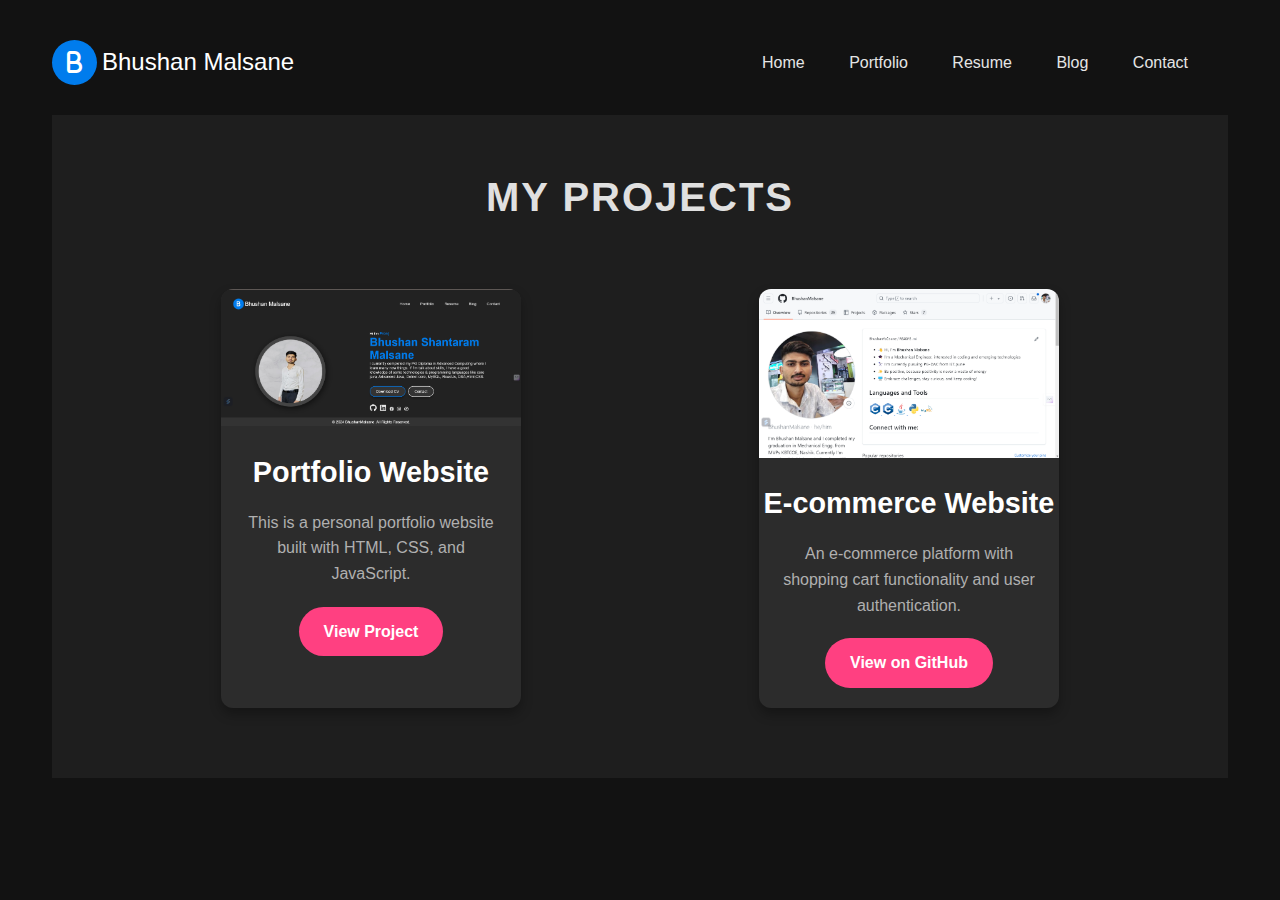
<file: chat.html>
<!DOCTYPE html>
<html lang="en">

<head>
    <meta charset="UTF-8">
    <meta name="viewport" content="width=device-width, initial-scale=1.0">
    <title>Portfolio</title>
    <link rel="stylesheet" href="style.css">
    <link rel="stylesheet" href="https://cdnjs.cloudflare.com/ajax/libs/font-awesome/6.2.1/css/all.min.css">
    <style>
        body {
            font-family: 'Segoe UI', Tahoma, Geneva, Verdana, sans-serif;
            background-color: #121212;
            color: #e0e0e0;
            margin: 0;
            padding: 0;
            line-height: 1.6;
        }

        #projects {
            padding: 50px;
            background-color: #1e1e1e;
        }

        #projects h2 {
            text-align: center;
            color: #e0e0e0;
            margin-bottom: 40px;
            font-size: 2.5em;
            text-transform: uppercase;
            letter-spacing: 2px;
        }

        .projects-container {
            display: flex;
            flex-wrap: wrap;
            justify-content: space-around;
        }

        .project-card {
            background-color: #2c2c2c;
            border-radius: 12px;
            box-shadow: 0 6px 12px rgba(0, 0, 0, 0.3);
            margin: 20px;
            max-width: 300px;
            text-align: center;
            transition: transform 0.3s, box-shadow 0.3s;
        }

        .project-card:hover {
            transform: translateY(-10px);
            box-shadow: 0 12px 24px rgba(0, 0, 0, 0.5);
        }

        .project-card img {
            width: 100%;
            border-top-left-radius: 12px;
            border-top-right-radius: 12px;
        }

        .project-card h3 {
            margin: 15px 0;
            font-size: 1.8em;
            color: #ffffff;
        }

        .project-card p {
            font-size: 1em;
            color: #b0b0b0;
            padding: 0 20px;
        }

        .project-link {
            display: inline-block;
            margin: 20px 0;
            padding: 12px 25px;
            background-color: #ff4081;
            color: white;
            text-decoration: none;
            border-radius: 50px;
            font-weight: bold;
            transition: background-color 0.3s, transform 0.3s;
        }

        .project-link:hover {
            background-color: #ff79a6;
            transform: scale(1.05);
        }

        @media (max-width: 768px) {
            .projects-container {
                flex-direction: column;
                align-items: center;
            }

            .project-card {
                width: 90%;
                margin: 15px 0;
            }
        }
    </style>
</head>

<body>
    <div class="wrapper">
    <header>
        <div class="logo">
            <i class="fa-solid fa-b"></i>
            <div class="logo-text">Bhushan Malsane</div>
        </div>
        <nav>
            <div class="togglebtn">
                <span></span>
                <span></span>
                <span></span>
            </div>
            <ul class="navlinks">
                <li><a href="/">Home</a></li>
                <li><a href="/chat.html">Portfolio</a></li>
                <li><a href="/resume1.html">Resume</a></li>
                <li><a href="/">Blog</a></li>
                <li><a href="/contact.html">Contact</a></li>
            </ul>
        </nav>
    </header>

    <section id="projects">
        <h2>My Projects</h2>
        <div class="projects-container">
            <div class="project-card">
                <img src="images/PORTFOLIOIMG.png" alt="Project 1">
                <h3>Portfolio Website</h3>
                <p>This is a personal portfolio website built with HTML, CSS, and JavaScript.</p>
                <a href="https://personal-portfolio-mu-ruddy.vercel.app/" class="project-link">View Project</a>
            </div>
            <div class="project-card">
                <img src="images/GitHubImg.png" alt="Project 2">
                <h3>E-commerce Website</h3>
                <p>An e-commerce platform with shopping cart functionality and user authentication.</p>
                <a href="https://github.com/BhushanMalsane" class="project-link">View on GitHub</a>
            </div>
            <!-- Add more project cards here -->
        </div>
    </section>
</div>
</body>

</html>
</file>
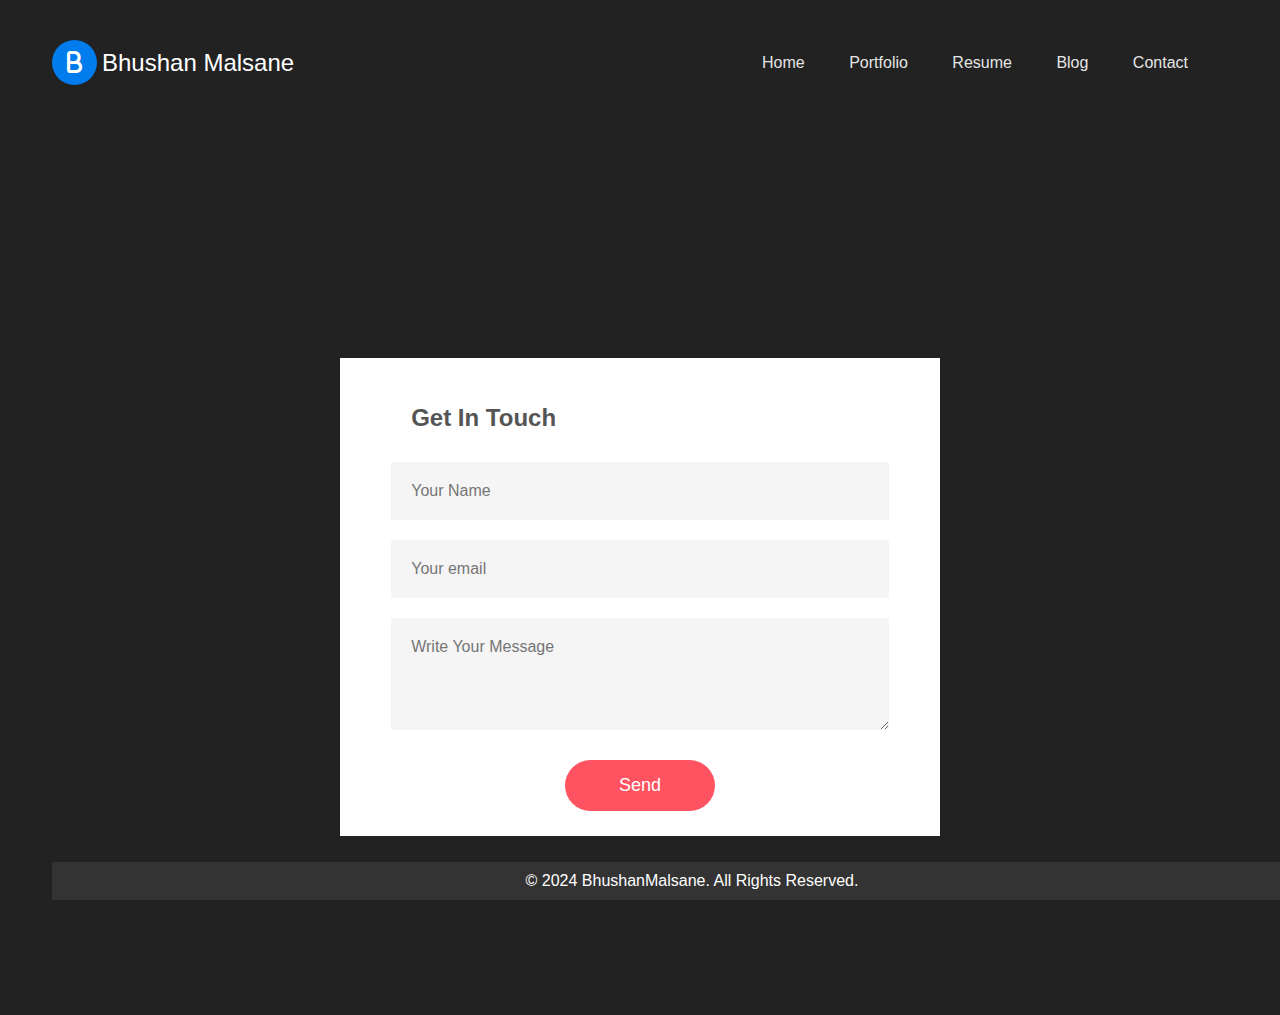
<file: contact.html>
<!DOCTYPE html>
<html lang="en">

<head>
    <meta charset="UTF-8">
    <meta http-equiv="X-UA-Compatible" content="IE=edge">
    <meta name="viewport" content="width=device-width, initial-scale=1.0">
    <title>Responsive Portfolio Website Design</title>
    <link rel="stylesheet" href="style.css">
    <!----Font awesome cdn  font icon css -->
    <link rel="stylesheet" href="https://cdnjs.cloudflare.com/ajax/libs/font-awesome/6.2.1/css/all.min.css">
    <style>
        * {
            margin: 0;
            padding: 0;
            box-sizing: border-box;
            font-family: 'poppins' sans-serif;
        }

        .container {
            width: 100%;
            height: 100vh;
            background: #222;
            display: flex;
            align-items: center;
            justify-content: center;           
        }

        form {
            background: white;
            display: flex;
            flex-direction: column;
            padding: 2vw 4vw;
            width: 90%;
            max-width: 600px;
            border-radius: 10px6;
        }

        form h2 {
            color: #555;
            font-weight: 800;
            margin: 20px;
        }

        form input,
        form textarea {
            border: 0;
            margin: 10px 0;
            padding: 20px;
            outline: none;
            background: #f5f5f5;
            font-size: 16px;
        }

        form button {
            padding: 15px;
            background: #ff5361;
            color: #fff;
            font-size: 18px;
            border: 0;
            outline: none;
            cursor: pointer;
            width: 150px;
            margin: 20px auto 0;
            border-radius: 30px;
        }
    </style>

</head>

<body>
    <div class="hero-header">
        <div class="wrapper">
            <header>
                <div class="logo">
                    <i class="fa-solid fa-b"></i>
                    <div class="logo-text">Bhushan Malsane</div>
                </div>
                <nav>
                    <div class="togglebtn">
                        <span></span>
                        <span></span>
                        <span></span>
                    </div>
                    <ul class="navlinks">
                        <li><a href="/">Home</a></li>
                        <li><a href="/chat.html">Portfolio</a></li>
                        <li><a href="/resume1.html">Resume</a></li>
                        <li><a href="/">Blog</a></li>
                        <li><a href="/contact.html">Contact</a></li>
                    </ul>
                </nav>
            </header>
            <div class="container">
                <form action="https://api.web3forms.com/submit" method="POST">
                    <h2>Get In Touch</h2>
                    <input type="hidden" name="access_key" value="4fe5cf2e-c8fe-44a2-abe2-7b55d839635e">
                    <input type="text" name="name" placeholder="Your Name" required>
                    <input type="email" name="email" placeholder="Your email" required>
                    <textarea name="message" rows="4" placeholder="Write Your Message"></textarea>
                    <button type="submit">Send</button>
                </form>
            </div>
            <footer>
                <p>&copy; 2024 BhushanMalsane. All Rights Reserved.</p>
            </footer>

</body>

</html>
</file>
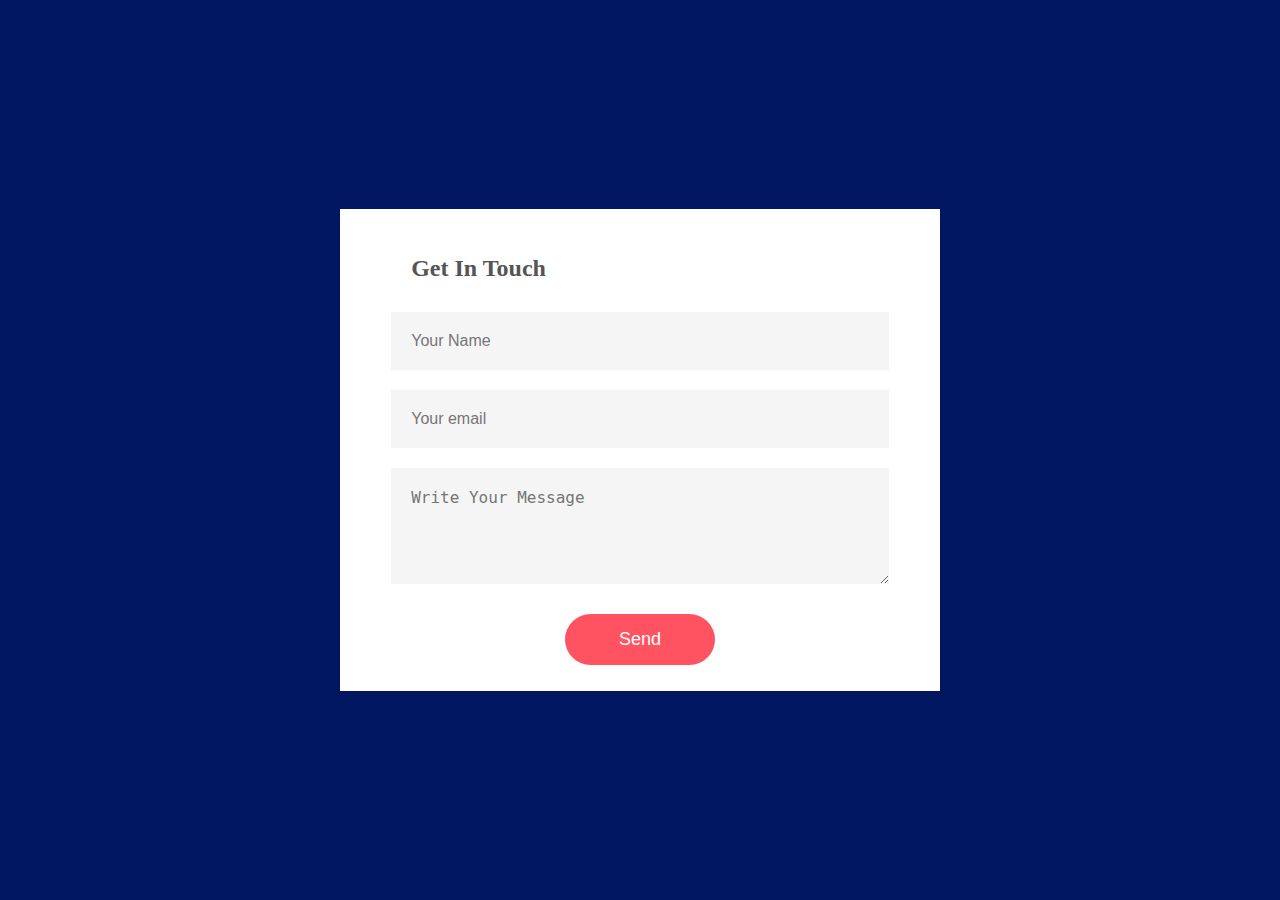
<file: contact1.html>
<!DOCTYPE html>
<html lang="en">

<head>
    <meta charset="UTF-8">
    <meta name="viewport" content="width=device-width, initial-scale=1.0">
    <title>Document</title>
    <style>
        * {
            margin: 0;
            padding: 0;
            box-sizing: border-box;
            font-family: 'poppins' sans-serif;
        }

        .container {
            width: 100%;
            height: 100vh;
            background: #001660;
            display: flex;
            align-items: center;
            justify-content: center;
        }

        form {
            background: white;
            display: flex;
            flex-direction: column;
            padding: 2vw 4vw;
            width: 90%;
            max-width: 600px;
            border-radius: 10px6;
        }

        form h2 {
            color: #555;
            font-weight: 800;
            margin: 20px;
        }

        form input,
        form textarea {
            border: 0;
            margin: 10px 0;
            padding: 20px;
            outline: none;
            background: #f5f5f5;
            font-size: 16px;
        }

        form button {
            padding: 15px;
            background: #ff5361;
            color: #fff;
            font-size: 18px;
            border: 0;
            outline: none;
            cursor: pointer;
            width: 150px;
            margin: 20px auto 0;
            border-radius: 30px;
        }
    </style>
</head>

<body>
    <div class="container">
        <form action="https://api.web3forms.com/submit" method="POST">
            <h2>Get In Touch</h2>
            <input type="hidden" name="access_key" value="4fe5cf2e-c8fe-44a2-abe2-7b55d839635e">
            <input type="text" name="name" placeholder="Your Name" required>
            <input type="email" name="email" placeholder="Your email" required>
            <textarea name="message" rows="4" placeholder="Write Your Message"></textarea>
            <button type="submit">Send</button>
        </form>
    </div>
    <!-- <script src="https://smtpjs.com/v3/smtp.js"></script> -->
    <!-- <script>
        function sendEmail(){
            Email.send({
                Host: "smtp.elasticemail.com",
                Username: "b2019malsane@gmail.com",
                Password: "E6A83D836F33F6C0C26DEB20CB36A2E67E42",
                To: 'b2019malsane@gmail.com',
                From: document.getElementById("email").value,
                Subject: "New Contact From Enquiry",
                Body: "And this is the body"
            }).then(
                message => alert(message)
            );
        }
    </script> -->
</body>

</html>
</file>
<file: style.css>
*{
    box-sizing: border-box;
    padding: 0;
    margin: 0;
    font-family: poppins,sans-serif;
    text-decoration: none;
}
body{
    overflow-x: hidden;
}
.hero-header{
    width:100%;
    height: 100%;
    min-height: 100vh;
    background: #222;
}
.wrapper{
    width:1280px;
    max-width: 95%;
    margin: 0 auto;
    padding: 0 20px;
}
header{
    padding: 40px 0 30px;
    display: flex;
    justify-content: space-between;
    align-items: center;
    flex-wrap: wrap;
}
.logo{
    display: inline-flex;
    justify-content: center;
    align-items: center;
}
.logo i{
    height: 45px;
    width:45px;
    background-color: #007ced;
    border-radius: 50%;
    color:#fff;
    font-weight: 700;
    font-size: 1.5rem;
    padding: 10px;
    margin-right: 5px;
    cursor: pointer;
    text-align: center;
    
}
.logo .logo-text{
    font-size: 24px;
    font-weight: 500;
    color:#fff;
}
nav .togglebtn{
    width: 35px;
    height: 35px;
    position: absolute;
    top:45px;
    right: 3%;
    z-index: 5;
    cursor: pointer;
    display: none;
}
nav .togglebtn span{
    display: block;
    background-color: #007ced;
    margin: 5px 0px;
    width:100%;
    height:3px;
    transition: 0.3s;
    transition-property:  transform, opacity;

}
nav .navlinks{
    list-style-type: none;
}
nav .navlinks li{
    display: inline-block;
}
nav .navlinks li a{
     color:#e5e5e5;
     margin-right: 2.5rem;
}
nav ul li a:hover{
    color: rgb(250, 22, 6);
    font-size: 1.2rem;
}
footer {
    background-color: #333;
    color: #fff;
    padding: 10px;
    text-align: center;
    position: fixed;
    width: 100%;
    bottom: 0;
}
.container {
    display: flex;
    justify-content: space-around;
    align-items: center;
    padding-top:4rem;
}
.container .hero-pic{
    width: 300px;
    height: 300px;
    border-radius: 50%;
    overflow: hidden;
    border: 15px solid #444;
    box-shadow: 5px 7px 25px rgba(0,0,0,0.5);
}
.hero-pic img{
    height: 100%;
    width:100%;
    transition: 0.5s;
}
.hero-pic img:hover{
    transform: scale(1.2);
}
.btn-group a:hover{
    color:grey;
    font-size: 1.2rem;
}
.hero-text{
    max-width: 500px;
    display: flex;
    flex-direction: column;
}
.hero-text h5{
    color:#e5e5e5;
    font-size: 14px;
}
.hero-text h5 span{
    color:#007ced;
    font-size: 16px;
}
.hero-text h1{
    color: #007ced;
    font-size: 3rem;
}
.hero-text p{
    color:#e5e5e5;

}
.btn-group{
    margin:45px 0;
}
.btn-group .btn{
    border-color: #d5d5d5;
    color:#fff;
    background-color: #333;
    padding: 12px 25px;
    margin: 5px 0px;
    margin-right:7px;
    border-radius: 30px;
    border:2px solid #e5e5e5;
    box-shadow:  0 10px 10px -8px rgb(0 0 0 / 78%);
}
.btn.active{
    border-color: #007ced;
}
.btn:hover{
    border-color: #05c8d6;
}
.hero-text .social i{
    color: #e5e5e5;
    font-size: 18px;
    margin-right: 10px;
    transition: 0.5s;
}
.hero-text .social i:hover{
    color:#007ced;
    transform: rotate(360deg);
    
}
/* Respnosiv design & displaying navbar for small screen */
@media(max-width:930px)
{
    nav .togglebtn{
        display: initial;
    }
    /* for toggle button**/
    .click {
        top:45px;
    }
    .click span{
        position: absolute;
        margin-top:12px
    }
    .click span:first-child{
        transform: rotate(-40deg);
    }
    .click span:nth-child(2)
    {
        opacity: 0;
        margin:0;
    }
    .click span:last-child{
        transform: rotate(45deg);
        top:0;
    }
    nav .navlinks{
        position: absolute;
        top:110px;
        right:-100%;
        bottom: 0;
        width: 60%;
        height: 100vh;
        background-color: #222;
        z-index: 3;
        box-shadow: 5px 13px 30px rgba(0,0,0,0.1);
        transition: 0.5s;
        padding: 25px 0px;
    }
    nav .navlinks li{
        display: block;
    }
    nav .navlinks li a{
        display: block;
        margin-bottom: 15px;
        text-align: center;
    }
    nav .navlinks.open{
        right:0;
    }
}
@media(max-width:768px)
{
    .container{
        flex-direction: column;
        padding-top:2rem
    }
    .hero-text{
        padding:40px 0px;
    }
}
</file>
